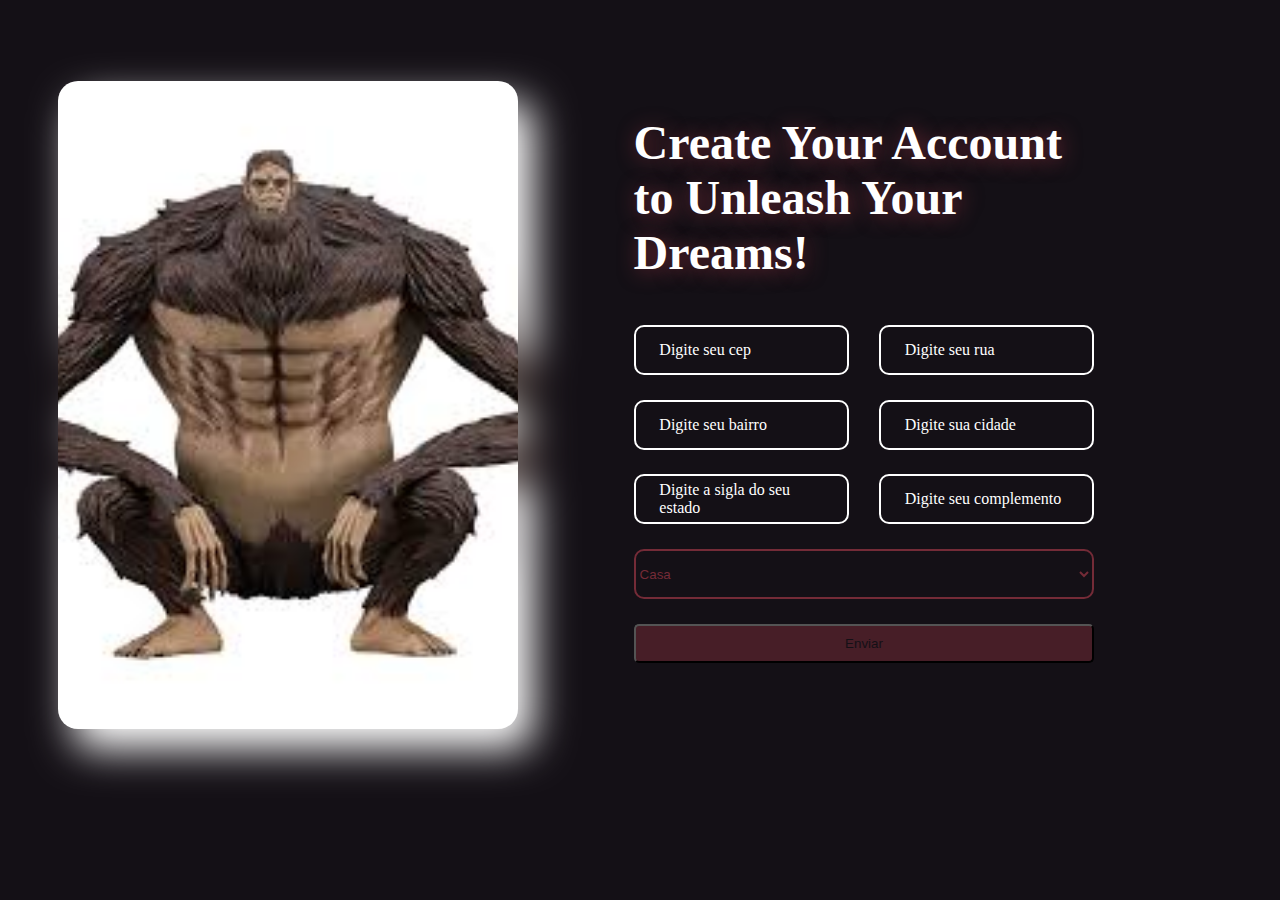
<file: index.html>
<!DOCTYPE html>
<html lang="en">
  <head>
    <meta charset="UTF-8" />
    <meta name="viewport" content="width=device-width, initial-scale=1.0" />
    <title>API</title>

    <!-- LINK CSS -->
    <link rel="stylesheet" href="/styles/styles.css" />

    <!-- LINK JAVASCRIPT -->
    <script src="/scripts/scripts.js" defer></script>
  </head>
  <body>
    <section class="container">
      <div class="image"></div>

      <div class="form_container">
        <h1>Create Your Account to Unleash Your Dreams!</h1>

        <form action="#">
          <div class="input_data">
            <input type="text" name="cep" id="cep" required />

            <div class="label_area">
              <p>Digite seu cep</p>
            </div>
          </div>

          <div class="input_data">
            <input type="text" name="rua" id="rua" required />

            <div class="label_area">
              <p>Digite seu rua</p>
            </div>
          </div>

          <div class="input_data">
            <input type="text" name="bairro" id="bairro" required />

            <div class="label_area">
              <p>Digite seu bairro</p>
            </div>
          </div>

          <div class="input_data">
            <input type="text" name="cidade" id="cidade" required />

            <div class="label_area">
              <p>Digite sua cidade</p>
            </div>
          </div>

          <div class="input_data">
            <input type="text" name="uf" id="uf" required />

            <div class="label_area">
              <p>Digite a sigla do seu estado</p>
            </div>
          </div>

          <div class="input_data">
            <input type="text" name="complemento" id="complemento" required />

            <div class="label_area">
              <p>Digite seu complemento</p>
            </div>
          </div>

          <select name="" id="tipo_endereco">
            <option value="casa">Casa</option>
            <option value="escola">Escola</option>
            <option value="trabalho">Trabalho</option>
            <option value="outro">Outro</option>
          </select>

          <button type="submit">Enviar</button>
        </form>
      </div>
    </section>
  </body>
</html>
</file>
<file: styles/styles.css>
* {
  box-sizing: border-box;
  padding: 0;
  margin: 0;
  text-decoration: none;
}

body {
  height: 100vh;
  background-color: #141016;
}

.container {
  width: 90%;
  height: 90%;

  display: flex;
  justify-content: space-around;
  align-items: center;
}

.image {
  position: relative;
  width: 40%;
  height: 80%;
  background: url("../images/images.jfif") center / cover no-repeat;
  border-radius: 20px;
}

.image::after {
  content: "";
  position: absolute;
  top: 20px;
  left: 15px;
  width: 100%;
  height: 100%;
  background: inherit;
  border-radius: 20px;
  filter: blur(20px) opacity(1);
  z-index: -1;
}

.form_container {
  width: 40%;
  height: 100%;
  padding-top: 10%;
}

.form_container h1 {
  color: #fff;
  font-size: 3em;
  text-shadow: 2px 2px 20px #742b37;
}

form {
  margin-top: 40px;

  display: flex;
  flex-wrap: wrap;
  justify-content: space-between;
  align-items: center;
  gap: 15px;
  height: 50%;
}

form .input_data {
  width: calc(50% - 15px);
  position: relative;
}

form .input_data input {
  width: 100%;
  height: 50px;
  font-size: 14px;
  padding: 7px 10px;
  outline: none;
  border-radius: 10px;
  background-color: transparent;
  border: 2px solid #fff;
  position: relative;
  z-index: 500;
  color: #fff;
}

form .input_data .label_area {
  position: absolute;
  top: 50%;
  left: 5%;
  transform: translateY(-50%);
  background-color: #141016;
  color: #ffffff;
  padding: 0 15px;
  transition: top 0.5s ease, left 0.5s ease;
}

form .input_data input:focus,
form .input_data input:valid {
  color: #742b37;
  border-color: #742b37;
}

form .input_data input:focus ~ .label_area,
form .input_data input:valid ~ .label_area {
  z-index: 600;
  top: 0;
  left: 7%;
  color: #742b37;
}

form select,
form option {
  width: 100%;
  height: 50px;
  outline: none;
  border-radius: 10px;
  background: transparent;
  border: 2px solid #742b37;
  color: #742b37;
}

form button {
  width: 100%;
  background-color: #742b3788;
  padding: 10px;
  border-radius: 5px;
  cursor: pointer;
  color: #141016;
}

form button:hover {
  background-color: #742b37;
}
</file>
